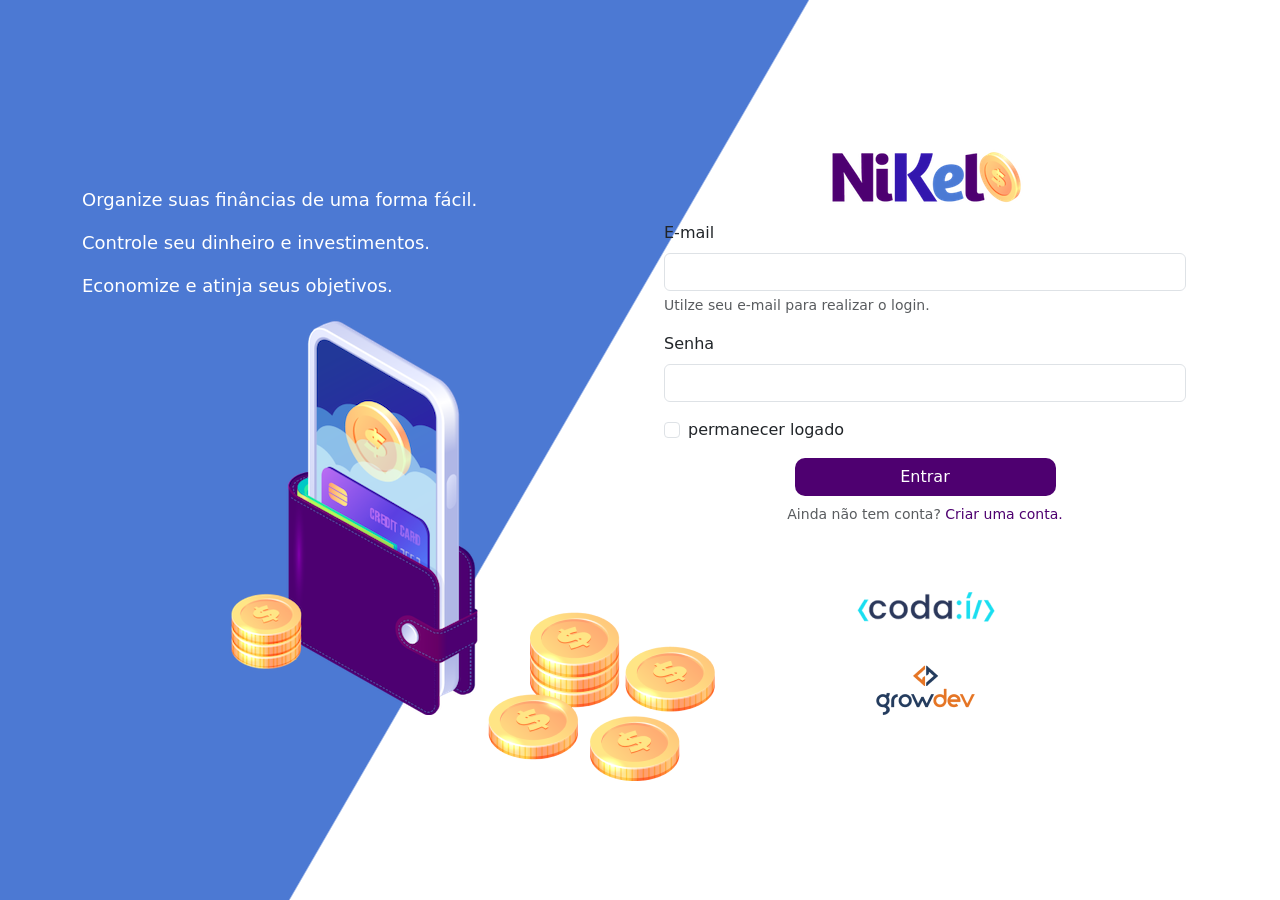
<file: Public/Index.html>
<!DOCTYPE html>
<html lang="pt">
<head>
    <meta charset="UTF-8">
    <meta http-equiv="X-UA-Compatible" content="IE=edge">
    <meta name="viewport" content="width=device-width, initial-scale=1.0">
    <link href="https://cdn.jsdelivr.net/npm/bootstrap@5.2.0-beta1/dist/css/bootstrap.min.css" rel="stylesheet" integrity="sha384-0evHe/X+R7YkIZDRvuzKMRqM+OrBnVFBL6DOitfPri4tjfHxaWutUpFmBp4vmVor" crossorigin="anonymous">
    <link rel="stylesheet" href="./css/styles.css">
    <title>Nikel</title>
</head>
<body id="login"> <! Comentario -->
    <main>
        <div class="container">
            <div class="row vh-100">
                <div class="col d-flex justify-content-center my-5 flex-column">
                    <div class="text-login">
                        <p>Organize suas finâncias de uma forma fácil.</p>
                        <p>Controle seu dinheiro e investimentos.</p>
                        <p>Economize e atinja seus objetivos.</p>
                    </div>
                    <div class="text-center">
                        <img src="./assets/images/pocket.png" alt="image pocket" class="img-fluid" srcset="">
                        <img src="./assets/images/coins.png" alt="coins" class="img-fluid d-none d-md-inline coins" srcset="">
                    </div>
                </div>
                <div class="col  d-flex justify-content-center my-5 flex-column">
                    <div class="container">
                        <div class="row">
                            <div class="col">
                                <div class="text-center mb-3">
                                    <img src="./assets/images/nikel-logo.png" alt="nikel logo" class="img-fluid" srcset="">
                                </div>
                            </div>
                        </div>
                        <div class="row">
                            <div class="col">
                                <form id="login-form">
                                    <div class="mb-3">
                                      <label for="email-input" class="form-label">E-mail</label>
                                      <input type="email" class="form-control" id="email-input" aria-describedby="emailHelp">
                                      <div id="emailHelp" class="form-text">Utilze seu e-mail para realizar o login.</div>
                                    </div>
                                    <div class="mb-3">
                                      <label for="password-input" class="form-label">Senha</label>
                                      <input type="password" class="form-control" id="password-input">
                                    </div>
                                    <div class="mb-3 form-check">
                                      <input type="checkbox" class="form-check-input" id="session-check">
                                      <label class="form-check-label" for="session-check">permanecer logado</label>
                                    </div>
                                    <button type="submit" class="btn button-login">Entrar</button>
                                  </form>
                            </div>
                        </div>
                        <div class="row">
                            <div class="col">
                                <p id="link-conta" class="text-center mt-2 form-text" data-bs-toggle="modal" data-bs-target="#register-modal">Ainda não tem conta? <span class="link-default">Criar uma conta.</span></p>
                            </div>
                        </div>
                        <div class="row">
                            <div class="col">
                                <div class="text-center mt-5">
                                    <img src="./assets/images/codai-logo.png" alt="logo codai" srcset="">
                                </div>
                            </div>
                        </div>
                        <div class="row">
                            <div class="col">
                                <div class="text-center">
                                    <img src="./assets/images/growdev-logo.png" alt="logo codai" srcset="">
                                </div>
                            </div>
                        </div>
                    </div>
                </div>
            </div>
        </div>
        <!-- Modal -->
        <div class="modal fade" id="register-modal" tabindex="-1" aria-labelledby="exampleModalLabel" aria-hidden="true">
            <div class="modal-dialog">
            <div class="modal-content">
                <div class="modal-header">
                <h5 class="modal-title" id="exampleModalLabel">Crie sua conta</h5>
                <button type="button" class="btn-close" data-bs-dismiss="modal" aria-label="Close"></button>
                </div>
                <form id="create-form">
                    <div class="modal-body">
                            <div class="mb-3">
                            <label for="email-input" class="form-label">E-mail</label>
                            <input required type="email" class="form-control" id="email-create-input" aria-describedby="emailHelp">
                            <div id="emailHelp" class="form-text">Utilze seu e-mail para criar a conta.</div>
                            </div>
                            <div class="mb-3">
                            <label for="password-input" class="form-label">Senha</label>
                            <input required type="password" class="form-control" id="password-create-input">
                            <div id="emailHelp" class="form-text">Utilze uma senha fácil de lembrar e anote para não esquecer.</div>
                            </div>
                    </div>
                    <div class="modal-footer">
                    <button type="button" class="btn btn-secondary button-cancel" data-bs-dismiss="modal">Cancelar</button>
                    <button type="submit" class="btn button-default">Criar conta</button>
                    </div>
                </form>
            </div>
            </div>
        </div>
    </main>
    <script src="https://cdn.jsdelivr.net/npm/bootstrap@5.0.2/dist/js/bootstrap.bundle.min.js" integrity="sha384-MrcW6ZMFYlzcLA8Nl+NtUVF0sA7MsXsP1UyJoMp4YLEuNSfAP+JcXn/tWtIaxVXM" crossorigin="anonymous"></script>
    <script src="./js/index.js"></script>
</body>
</html>
</file>
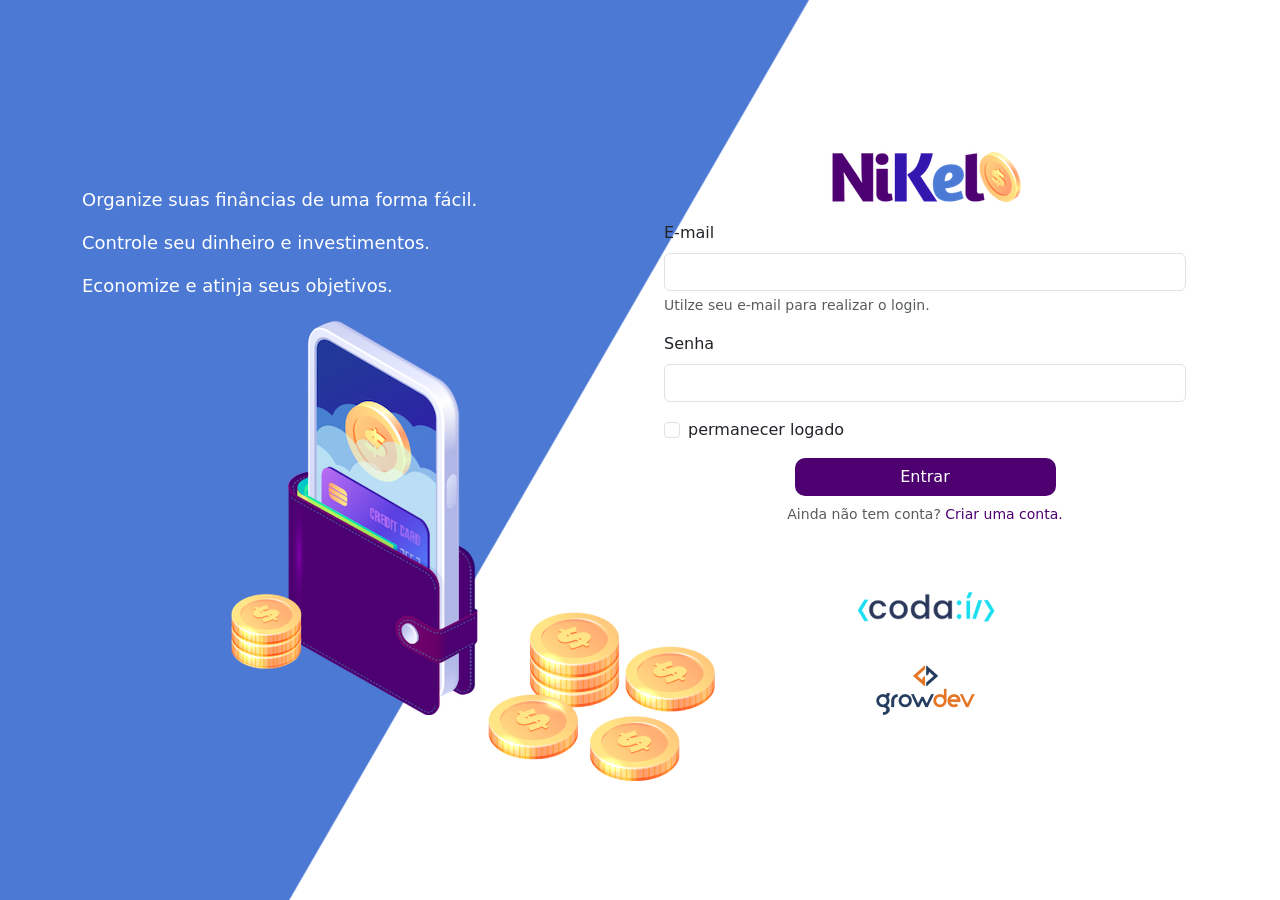
<file: Public/index.html>
<!DOCTYPE html>
<html lang="pt">
<head>
    <meta charset="UTF-8">
    <meta http-equiv="X-UA-Compatible" content="IE=edge">
    <meta name="viewport" content="width=device-width, initial-scale=1.0">
    <link href="https://cdn.jsdelivr.net/npm/bootstrap@5.2.0-beta1/dist/css/bootstrap.min.css" rel="stylesheet" integrity="sha384-0evHe/X+R7YkIZDRvuzKMRqM+OrBnVFBL6DOitfPri4tjfHxaWutUpFmBp4vmVor" crossorigin="anonymous">
    <link rel="stylesheet" href="./css/styles.css">
    <title>Nikel</title>
</head>
<body id="login"> <! Comentario -->
    <main>
        <div class="container">
            <div class="row vh-100">
                <div class="col d-flex justify-content-center my-5 flex-column">
                    <div class="text-login">
                        <p>Organize suas finâncias de uma forma fácil.</p>
                        <p>Controle seu dinheiro e investimentos.</p>
                        <p>Economize e atinja seus objetivos.</p>
                    </div>
                    <div class="text-center">
                        <img src="./assets/images/pocket.png" alt="image pocket" class="img-fluid" srcset="">
                        <img src="./assets/images/coins.png" alt="coins" class="img-fluid d-none d-md-inline coins" srcset="">
                    </div>
                </div>
                <div class="col  d-flex justify-content-center my-5 flex-column">
                    <div class="container">
                        <div class="row">
                            <div class="col">
                                <div class="text-center mb-3">
                                    <img src="./assets/images/nikel-logo.png" alt="nikel logo" class="img-fluid" srcset="">
                                </div>
                            </div>
                        </div>
                        <div class="row">
                            <div class="col">
                                <form id="login-form">
                                    <div class="mb-3">
                                      <label for="email-input" class="form-label">E-mail</label>
                                      <input type="email" class="form-control" id="email-input" aria-describedby="emailHelp">
                                      <div id="emailHelp" class="form-text">Utilze seu e-mail para realizar o login.</div>
                                    </div>
                                    <div class="mb-3">
                                      <label for="password-input" class="form-label">Senha</label>
                                      <input type="password" class="form-control" id="password-input">
                                    </div>
                                    <div class="mb-3 form-check">
                                      <input type="checkbox" class="form-check-input" id="session-check">
                                      <label class="form-check-label" for="session-check">permanecer logado</label>
                                    </div>
                                    <button type="submit" class="btn button-login">Entrar</button>
                                  </form>
                            </div>
                        </div>
                        <div class="row">
                            <div class="col">
                                <p id="link-conta" class="text-center mt-2 form-text" data-bs-toggle="modal" data-bs-target="#register-modal">Ainda não tem conta? <span class="link-default">Criar uma conta.</span></p>
                            </div>
                        </div>
                        <div class="row">
                            <div class="col">
                                <div class="text-center mt-5">
                                    <img src="./assets/images/codai-logo.png" alt="logo codai" srcset="">
                                </div>
                            </div>
                        </div>
                        <div class="row">
                            <div class="col">
                                <div class="text-center">
                                    <img src="./assets/images/growdev-logo.png" alt="logo codai" srcset="">
                                </div>
                            </div>
                        </div>
                    </div>
                </div>
            </div>
        </div>
        <!-- Modal -->
        <div class="modal fade" id="register-modal" tabindex="-1" aria-labelledby="exampleModalLabel" aria-hidden="true">
            <div class="modal-dialog">
            <div class="modal-content">
                <div class="modal-header">
                <h5 class="modal-title" id="exampleModalLabel">Crie sua conta</h5>
                <button type="button" class="btn-close" data-bs-dismiss="modal" aria-label="Close"></button>
                </div>
                <form id="create-form">
                    <div class="modal-body">
                            <div class="mb-3">
                            <label for="email-input" class="form-label">E-mail</label>
                            <input required type="email" class="form-control" id="email-create-input" aria-describedby="emailHelp">
                            <div id="emailHelp" class="form-text">Utilze seu e-mail para criar a conta.</div>
                            </div>
                            <div class="mb-3">
                            <label for="password-input" class="form-label">Senha</label>
                            <input required type="password" class="form-control" id="password-create-input">
                            <div id="emailHelp" class="form-text">Utilze uma senha fácil de lembrar e anote para não esquecer.</div>
                            </div>
                    </div>
                    <div class="modal-footer">
                    <button type="button" class="btn btn-secondary button-cancel" data-bs-dismiss="modal">Cancelar</button>
                    <button type="submit" class="btn button-default">Criar conta</button>
                    </div>
                </form>
            </div>
            </div>
        </div>
    </main>
    <script src="https://cdn.jsdelivr.net/npm/bootstrap@5.0.2/dist/js/bootstrap.bundle.min.js" integrity="sha384-MrcW6ZMFYlzcLA8Nl+NtUVF0sA7MsXsP1UyJoMp4YLEuNSfAP+JcXn/tWtIaxVXM" crossorigin="anonymous"></script>
    <script src="./js/index.js"></script>
</body>
</html>
</file>
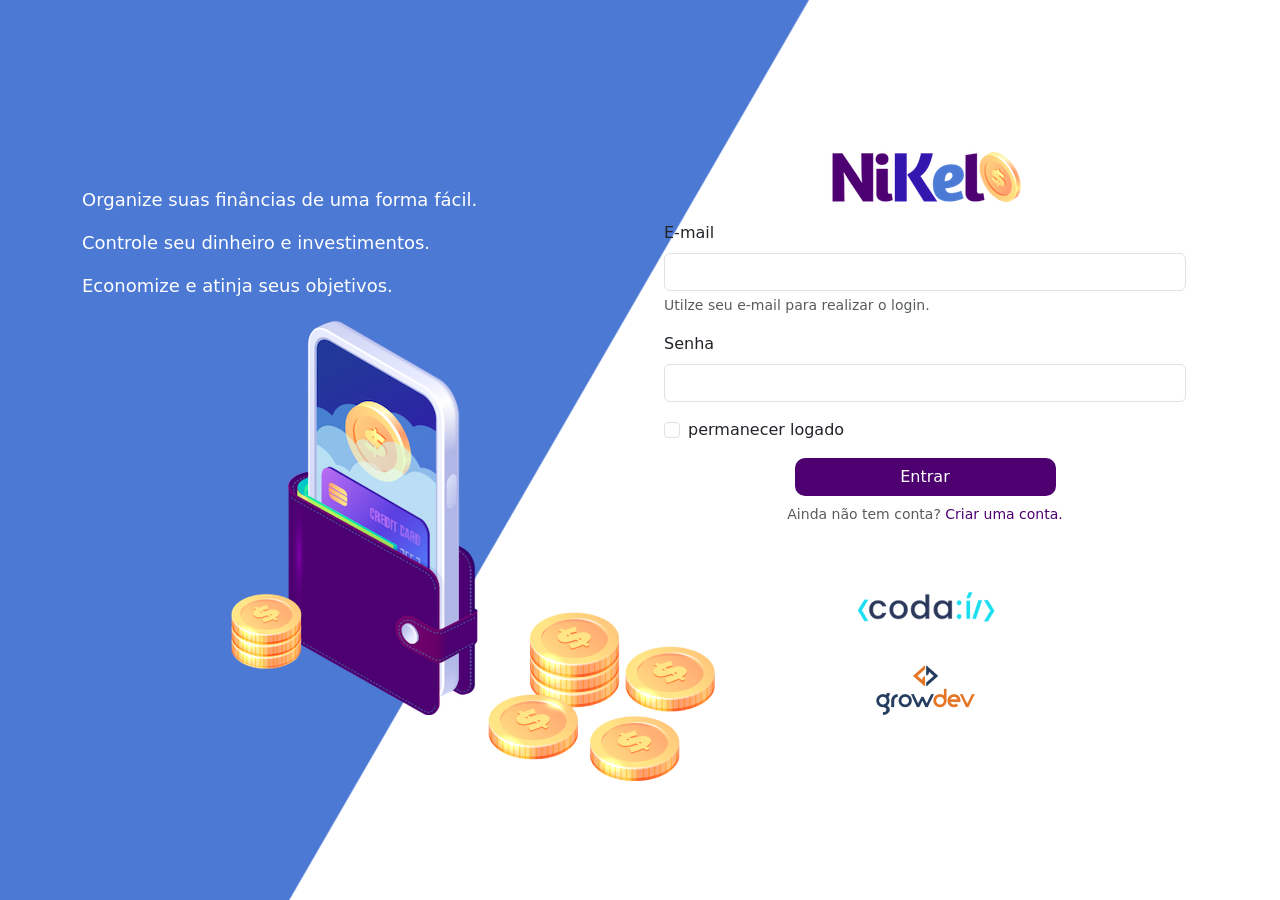
<file: Public/home.html>
<!DOCTYPE html>
<html lang="pt">
<head>
    <meta charset="UTF-8">
    <meta http-equiv="X-UA-Compatible" content="IE=edge">
    <meta name="viewport" content="width=device-width, initial-scale=1.0">
    <link href="https://cdn.jsdelivr.net/npm/bootstrap@5.2.0-beta1/dist/css/bootstrap.min.css" rel="stylesheet" integrity="sha384-0evHe/X+R7YkIZDRvuzKMRqM+OrBnVFBL6DOitfPri4tjfHxaWutUpFmBp4vmVor" crossorigin="anonymous">
    <link rel="stylesheet" href="https://cdn.jsdelivr.net/npm/bootstrap-icons@1.8.3/font/bootstrap-icons.css">
    <link rel="stylesheet" href="./css/styles.css">
    <title>Nikel-Home</title>
</head>
<body id="app">
    <header>
        <nav class="navbar navbar-expand bg-white">
            <div class="container-fluid">
              <a class="navbar-brand" href="#">
                  <img src="./assets/images/nikel-small-logo.png" alt="logo nikel" class="img-fluid" srcset="">
              </a>
              <button class="navbar-toggler" type="button" data-bs-toggle="collapse" data-bs-target="#navbarSupportedContent" aria-controls="navbarSupportedContent" aria-expanded="false" aria-label="Toggle navigation">
                <span class="navbar-toggler-icon"></span>
              </button>
              <div class="collapse navbar-collapse justify-content-end" id="navbarSupportedContent">
                  <div class="d-flex menu">
                      <a href="home.html"><button class="btn btn-link" type="button"><i class="bi bi-house-door-fill fs-4 color-secundary"></i></button></a>
                      <a href="transactions.html"><button class="btn btn-link" type="button"><i class="fs-4 bi bi-currency-exchange color-black"></i></button></a>

                      <div class="dropdown">
                        <button class="btn btn-link" type="button" id="dropdownMenuButton1" data-bs-toggle="dropdown" aria-expanded="false">
                            <i class="fs-4 bi bi-person-circle color-black"></i>
                        </button>
                        <ul class="dropdown-menu logout" aria-labelledby="dropdownMenuButton1">
                          <li><button class="dropdown-item" id="button-logout">Sair</button></li>
                        </ul>
                      </div>
                  </div>
              </div>
            </div>
          </nav>
    </header>
    <main>
        <div class="container-lg">
            <div class="row">
                <div class="col d-flex mt-4 justify-content-start align-items-center">
                    <i class="bi bi-cash-coin color-primary icon-detail"></i>
                    <span class="fs-2" id="total">R$ 00,0</span>
                </div>
                <div class="col d-flex mt-4 justify-content-end">
                    <div>
                        <img src="./assets/images/coins-small.png" alt="" srcset="">
                    </div>
                </div>
            </div>
            <div class="row">
                <div class="col-12 info shadow-lg">
                    <div class="container">
                        <div class="row">
                            <div class="col-6">
                               <span class="fs-4">Entradas <i class="bi bi-arrow-down-circle fs-2 align-middle"></i></span>
                            </div>
                            <div class="col-6">
                                <span class="fs-4">Saídas <i class="bi bi-arrow-up-circle fs-2 align-middle"></i></span>
                            </div>
                            <div class="col-12 my-2">
                                <hr>
                            </div>
                        </div>
                        <div class="row">
                            <div class="col-6">
                                <div class="container p-0" id="cash-in-list">
                                    
                                </div>
                            </div>
                            <div class="col-6">
                                <div class="container p-0" id="cash-out-list">
                                    
                                </div>
                            </div>
                            <div class="col-12 mb-4">
                                <button type="button" class="btn button-default" id="transactions-button">Ver todas</button>
                            </div>
                        </div>
                    </div>
                </div>
            </div>
            <button data-bs-toggle="modal" data-bs-target="#transaction-modal" class="btn button-float"><i class="bi bi-plus"></i></button>
        </div>
        <!-- Modal -->
        <div class="modal fade" id="transaction-modal" tabindex="-1" aria-labelledby="exampleModalLabel" aria-hidden="true">
            <div class="modal-dialog">
            <div class="modal-content">
                <div class="modal-header">
                <h5 class="modal-title" id="exampleModalLabel">Adicionar Lançamento</h5>
                <button type="button" class="btn-close" data-bs-dismiss="modal" aria-label="Close"></button>
                </div>
                <form id="transaction-form">
                    <div class="modal-body">
                            <div class="mb-3">
                            <label for="value-input" class="form-label">Valor</label>
                            <input type="number" step="any" class="form-control" id="value-input" aria-describedby="emailHelp" required>
                            <div class="mb-3">
                            <label for="description-input" class="form-label">Descrição</label>
                            <input type="text" class="form-control" id="description-input" required>
                            </div>
                            <div class="mb-3">
                                <label for="date-imput" class="form-label">Data</label>
                                <input type="date" class="form-control" id="date-input" required>
                            </div>
                            <div class="mb-3">
                                <div class="form-check form-check-inline">
                                    <input checked class="form-check-input" type="radio" name="type-input" id="inlineRadio1" value="1">
                                    <label class="form-check-label" for="inlineRadio1">Entrada</label>
                                  </div>
                                  <div class="form-check form-check-inline">
                                    <input class="form-check-input" type="radio" name="type-input" id="inlineRadio2" value="2">
                                    <label class="form-check-label" for="inlineRadio2">Saída</label>
                                  </div>
                            </div>
                    </div>
                    <div class="modal-footer">
                    <button type="button" class="btn btn-secondary button-cancel" data-bs-dismiss="modal">Cancelar</button>
                    <button type="submit" class="btn button-default">Adicionar</button>
                    </div>
                </form>
            </div>
            </div>
        </div>
    </main>
    <script src="https://cdn.jsdelivr.net/npm/bootstrap@5.0.2/dist/js/bootstrap.bundle.min.js" integrity="sha384-MrcW6ZMFYlzcLA8Nl+NtUVF0sA7MsXsP1UyJoMp4YLEuNSfAP+JcXn/tWtIaxVXM" crossorigin="anonymous"></script>
    <script src="./js/home.js"></script>
</body>
</html>
</file>
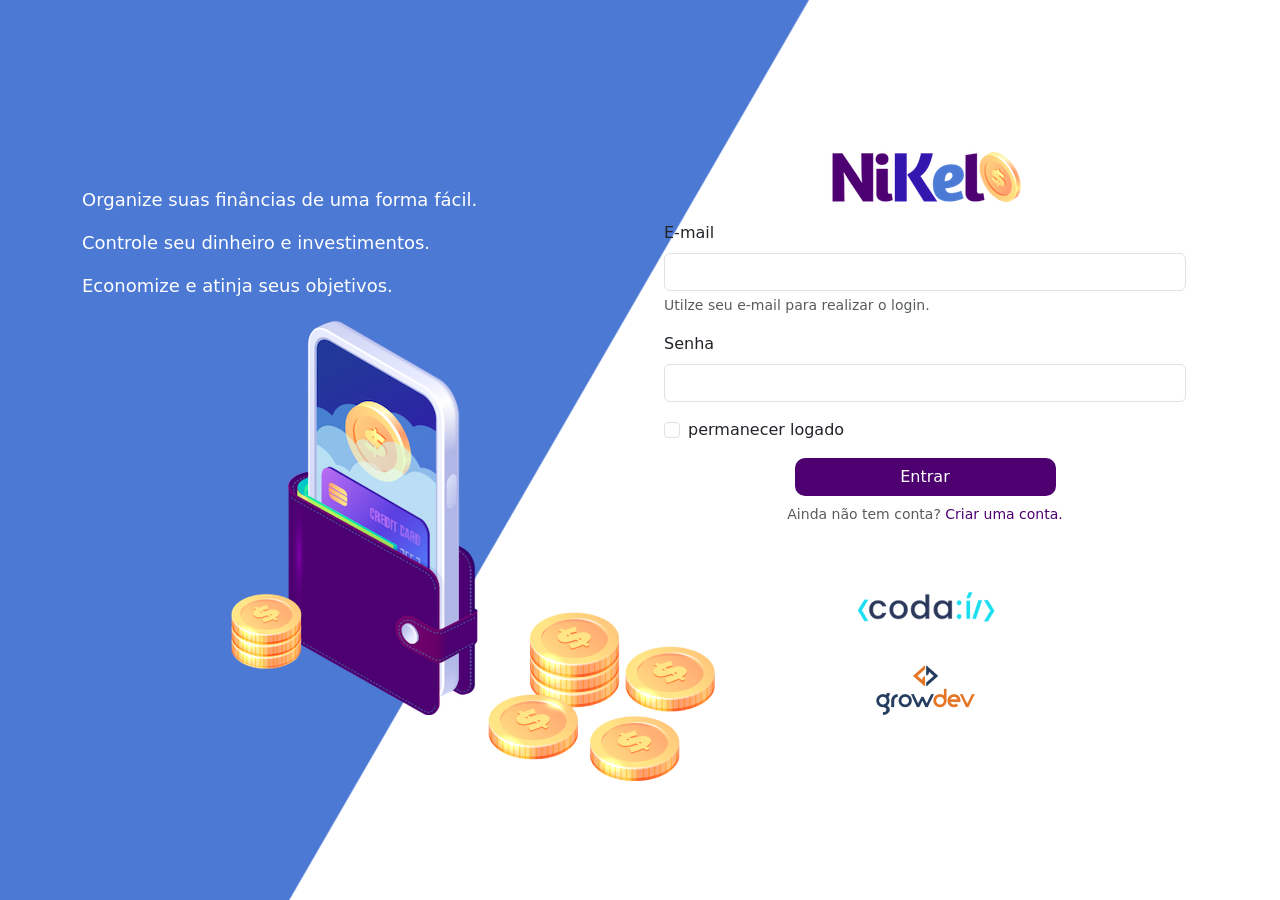
<file: Public/transactions.html>
<!DOCTYPE html>
<html lang="pt">
<head>
    <meta charset="UTF-8">
    <meta http-equiv="X-UA-Compatible" content="IE=edge">
    <meta name="viewport" content="width=device-width, initial-scale=1.0">
    <link href="https://cdn.jsdelivr.net/npm/bootstrap@5.2.0-beta1/dist/css/bootstrap.min.css" rel="stylesheet" integrity="sha384-0evHe/X+R7YkIZDRvuzKMRqM+OrBnVFBL6DOitfPri4tjfHxaWutUpFmBp4vmVor" crossorigin="anonymous">
    <link rel="stylesheet" href="https://cdn.jsdelivr.net/npm/bootstrap-icons@1.8.3/font/bootstrap-icons.css">
    <link rel="stylesheet" href="./css/styles.css">
    <title>Nikel-Lançamentos</title>
</head>
<body id="app">
    <header>
        <nav class="navbar navbar-expand bg-white">
            <div class="container-fluid">
              <a class="navbar-brand" href="#">
                  <img src="./assets/images/nikel-small-logo.png" alt="logo nikel" class="img-fluid" srcset="">
              </a>
              <button class="navbar-toggler" type="button" data-bs-toggle="collapse" data-bs-target="#navbarSupportedContent" aria-controls="navbarSupportedContent" aria-expanded="false" aria-label="Toggle navigation">
                <span class="navbar-toggler-icon"></span>
              </button>
              <div class="collapse navbar-collapse justify-content-end" id="navbarSupportedContent">
                  <div class="d-flex menu">
                      <a href="home.html"><button class="btn btn-link" type="button"><i class="bi bi-house-door-fill fs-4 color-black"></i></button></a>
                      <a href="transactions.html"><button class="btn btn-link" type="button"><i class="fs-4 bi bi-currency-exchange color-secundary"></i></button></a>

                      <div class="dropdown">
                        <button class="btn btn-link" type="button" id="dropdownMenuButton1" data-bs-toggle="dropdown" aria-expanded="false">
                            <i class="fs-4 bi bi-person-circle color-black"></i>
                        </button>
                        <ul class="dropdown-menu logout" aria-labelledby="dropdownMenuButton1">
                          <li><button class="dropdown-item" id="button-logout">Sair</button></li>
                        </ul>
                      </div>
                  </div>
              </div>
            </div>
          </nav>
    </header>
    <main>
        <div class="container-lg">
            <div class="row">
                <div class="col d-flex mt-4 justify-content-start align-items-center">
                    <i class="bi bi-currency-exchange color-primary icon-detail"></i>
                    <span class="fs-2">Lançamentos</span>
                </div>
                <div class="col d-flex mt-4 justify-content-end">
                    <div>
                        <img src="./assets/images/coins-small.png" alt="" srcset="">
                    </div>
                </div>
            </div>
            <div class="row">
                <div class="col-12 info shadow-lg">
                    <div class="container">
                        <div class="row">
                            <div class="col-12">
                                <table class="table">
                                    <thead>
                                      <tr>
                                        <th scope="col">Data</th>
                                        <th scope="col">Valor</th>
                                        <th scope="col">Tipo</th>
                                        <th scope="col">Descrição</th>
                                      </tr>
                                    </thead>
                                    <tbody id="transactions-list">
                                      
                                    </tbody>
                                  </table>
                            </div>
                        </div>
                    </div>
                </div>
            </div>
            <button data-bs-toggle="modal" data-bs-target="#transaction-modal" class="btn button-float"><i class="bi bi-plus"></i></button>
        </div>
        <!-- Modal -->
        <div class="modal fade" id="transaction-modal" tabindex="-1" aria-labelledby="exampleModalLabel" aria-hidden="true">
          <div class="modal-dialog">
          <div class="modal-content">
              <div class="modal-header">
              <h5 class="modal-title" id="exampleModalLabel">Adicionar Lançamento</h5>
              <button type="button" class="btn-close" data-bs-dismiss="modal" aria-label="Close"></button>
              </div>
              <form id="transaction-form">
                  <div class="modal-body">
                          <div class="mb-3">
                          <label for="value-input" class="form-label">Valor</label>
                          <input type="number" step="any" class="form-control" id="value-input" aria-describedby="emailHelp">
                          <div class="mb-3">
                          <label for="description-input" class="form-label">Descrição</label>
                          <input type="text" class="form-control" id="description-input">
                          </div>
                          <div class="mb-3">
                              <label for="date-imput" class="form-label">Data</label>
                              <input type="date" class="form-control" id="date-input">
                          </div>
                          <div class="mb-3">
                              <div class="form-check form-check-inline">
                                  <input checked class="form-check-input" type="radio" name="type-input" id="inlineRadio1" value="1">
                                  <label class="form-check-label" for="inlineRadio1">Entrada</label>
                                </div>
                                <div class="form-check form-check-inline">
                                  <input class="form-check-input" type="radio" name="type-input" id="inlineRadio2" value="2">
                                  <label class="form-check-label" for="inlineRadio2">Saída</label>
                                </div>
                          </div>
                  </div>
                  <div class="modal-footer">
                  <button type="button" class="btn btn-secondary button-cancel" data-bs-dismiss="modal">Cancelar</button>
                  <button type="submit" class="btn button-default">Adicionar</button>
                  </div>
              </form>
          </div>
          </div>
      </div>
    </main>
    <script src="https://cdn.jsdelivr.net/npm/bootstrap@5.0.2/dist/js/bootstrap.bundle.min.js" integrity="sha384-MrcW6ZMFYlzcLA8Nl+NtUVF0sA7MsXsP1UyJoMp4YLEuNSfAP+JcXn/tWtIaxVXM" crossorigin="anonymous"></script>
    <script src="./js/transactions.js"></script>
  </body>
</html>
</file>
<file: Public/css/styles.css>
#login {
    background: linear-gradient(120deg, #4c79d3 44.9%, #ffffff 45%) no-repeat fixed;
}

#app {
    background: linear-gradient(120deg, #ffffff 44.9%,#4c79d3 45%) no-repeat fixed;
}

header {
    border-bottom: 1px solid #bebcbc;
    padding: 5px;
    background-color: #ffffff;
}

.color-primary {
    color: #4e0070;
}

.color-secundary {
    color: #4c79d3;
}

.icon-detail {
    font-size: 50px;
    margin-right: 10px;
    vertical-align: middle;
}

.color-black {
    color: black;
}

.text-login {
    color: #ffffff;
    font-size: 18px;
    font-weight: 500;
}

.coins {
    position: absolute;
    bottom: 100px;
}

.button-default {
    border-radius: 10px;
    background-color: #4e0070;
    color: #ffffff;
}

.button-cancel {
    border-radius: 10px;
}

.button-float {
    border-radius: 100%;
    height: 60px;
    width: 60px;
    position: fixed;
    bottom: 1rem;
    right: 2rem;
    font-size: 35px;
    background-color: #4e0070;
    border: 2px solid #4e0070;
    color: #ffffff;
    padding: 0 !important;
}

.button-float:hover {
    border: 2px solid #4c79d3;
    background-color: #ffffff;
}

.button-login {
    border-radius: 10px;
    background-color: #4e0070;
    color: #ffffff;
    width: 50%;
    margin: 0 25%;
}

.button-login:hover, .button-default:hover{
    background: #4c79d3;
    color: #ffffff;
}

.link-default {
    color: #4e0070;
    cursor: pointer;
}

.link-default:hover {
    color: #4c79d3;
}

.info {
    background-color: #ffffff;
    border-radius: 20px 20px 0 0;
    padding: 20px 0 0 0;
}

.logout {
    min-width: 5rem !important;
}

.menu {
    margin-right: 20px;
}
</file>
